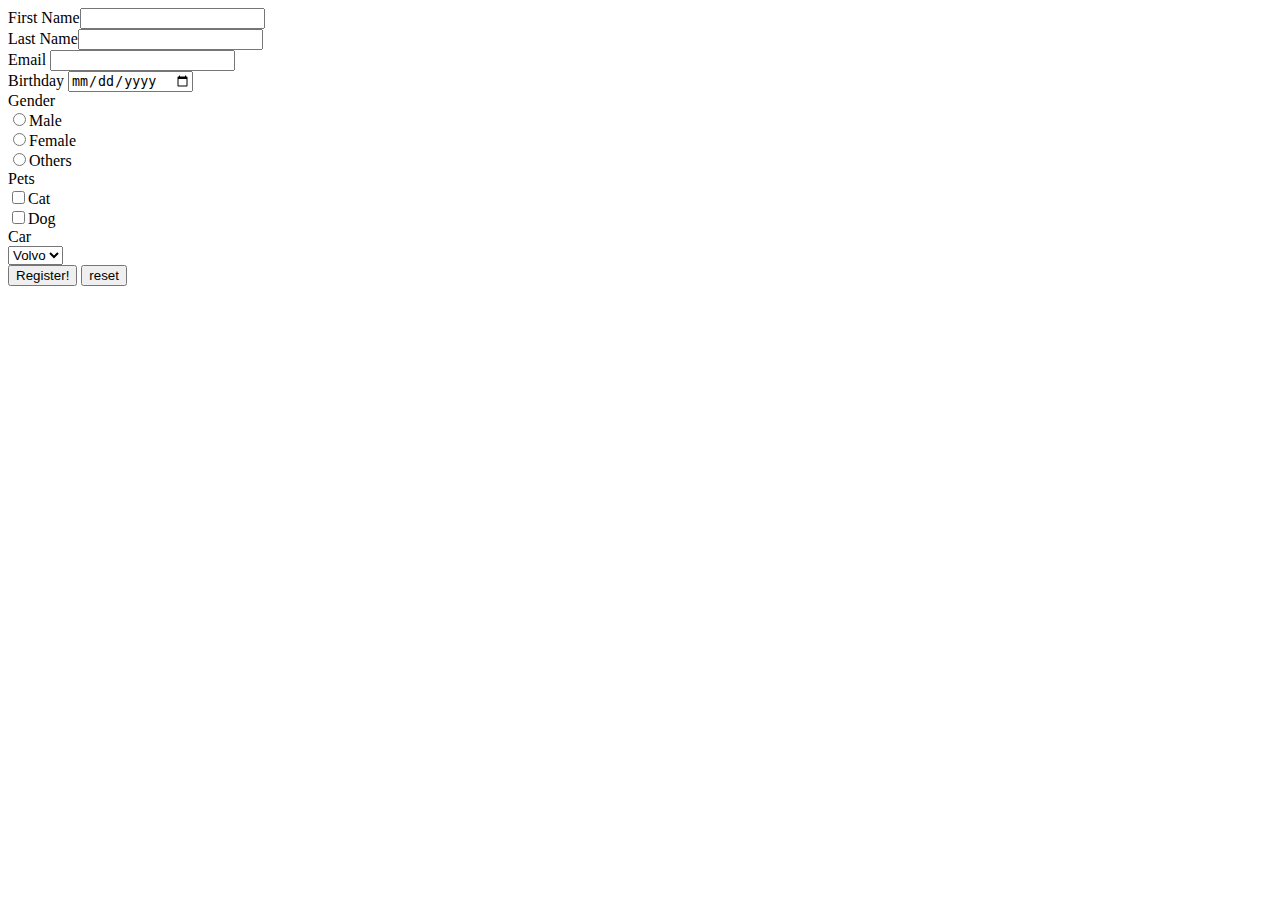
<file: index.html>
<!DOCTYPE html>
<html lang="en">
<head>
    <meta charset="UTF-8">
    <meta http-equiv="X-UA-Compatible" content="IE=edge">
    <meta name="viewport" content="width=device-width, initial-scale=1.0">
    <title><Form></Form></title>
</head>
<body>
    <form action="">
        First Name<input type="text" name="first name"><br>
        Last Name<input type="text" name="last name"><br>     
        Email <input type="email" name="password" minlength="5"><br>
        Birthday <input type="date" name="birthday"><br>
        Gender <br>
        <input type="radio" name="gender" value="Male">Male<br>
        <input type="radio" name="gender" value="Female">Female<br>
        <input type="radio" name="gender" value="Others">Others<br>
        Pets<br>
        <input type="checkbox" name="cat">Cat<br>
        <input type="checkbox" name="dog">Dog<br>
        Car <br>
        <select name="Cars">
            <option value="volvo">Volvo</option>
            <option value="audi">Audi</option>
        </select><br>
        <input type="submit" value="Register!">
        <input type="reset" value="reset"
    </form>
</body>
</html>
</file>
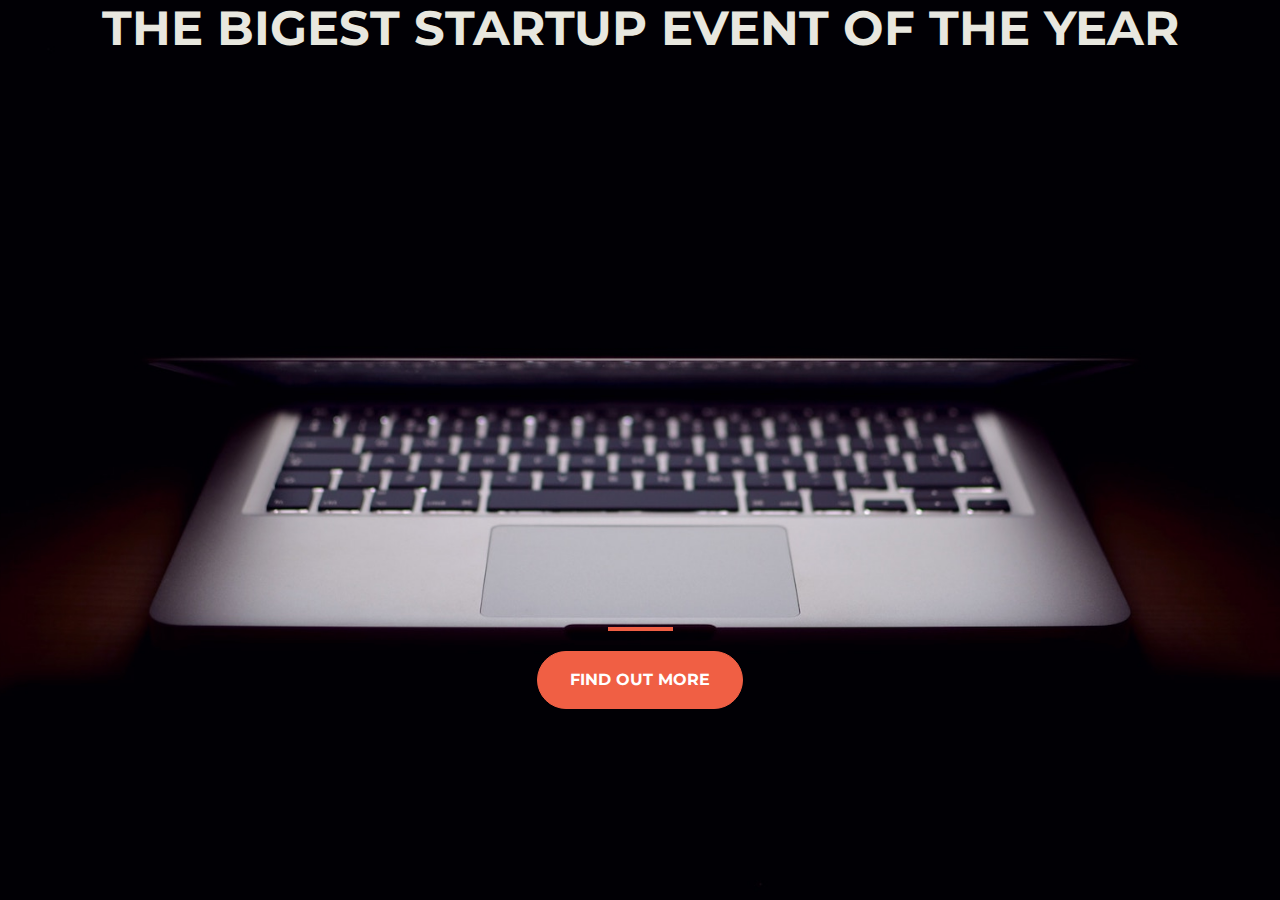
<file: startup!/landingpage.html>
<!DOCTYPE html>
<html lang="en">
<head>
    <meta charset="UTF-8">
    <meta http-equiv="X-UA-Compatible" content="IE=edge">
    <meta name="viewport" content="width=device-width, initial-scale=1.0">
    <title>Startup</title>
    <link rel="preconnect" href="https://fonts.googleapis.com">
<link rel="preconnect" href="https://fonts.gstatic.com" crossorigin>
<!-- bootstarp css style sheet  -->
<link rel="stylesheet" href="https://cdn.jsdelivr.net/npm/bootstrap@5.3.0-alpha3/dist/css/bootstrap.min.css">
<!-- google fonts -->
<link rel="preconnect" href="https://fonts.googleapis.com">
<link rel="preconnect" href="https://fonts.gstatic.com" crossorigin>
<link href="https://fonts.googleapis.com/css2?family=Merriweather:ital,wght@1,300&family=Montserrat&family=Oswald:wght@300&family=Poppins:wght@200&family=Roboto:ital,wght@0,700;1,400&display=swap" rel="stylesheet">
<!-- Style sheet -->
<link rel="stylesheet" type="text/css" href="style.css">
</head>
<body>
  <div class="container d-flex aling-items-center h-100 ">
    <div class="row">
       <header class="text-center col-12">
        <h1 class="text-uppercase"><strong>The bigest startup event of the year</strong></h1>
        </header>
        <div class="buffer"></div>
        <section class="text-center col-12">
            <hr>
            <button class="btn btn-primary btn-xl">Find out more</button>
        </section>
    </div>
   </div>
</body>
</html>
</file>
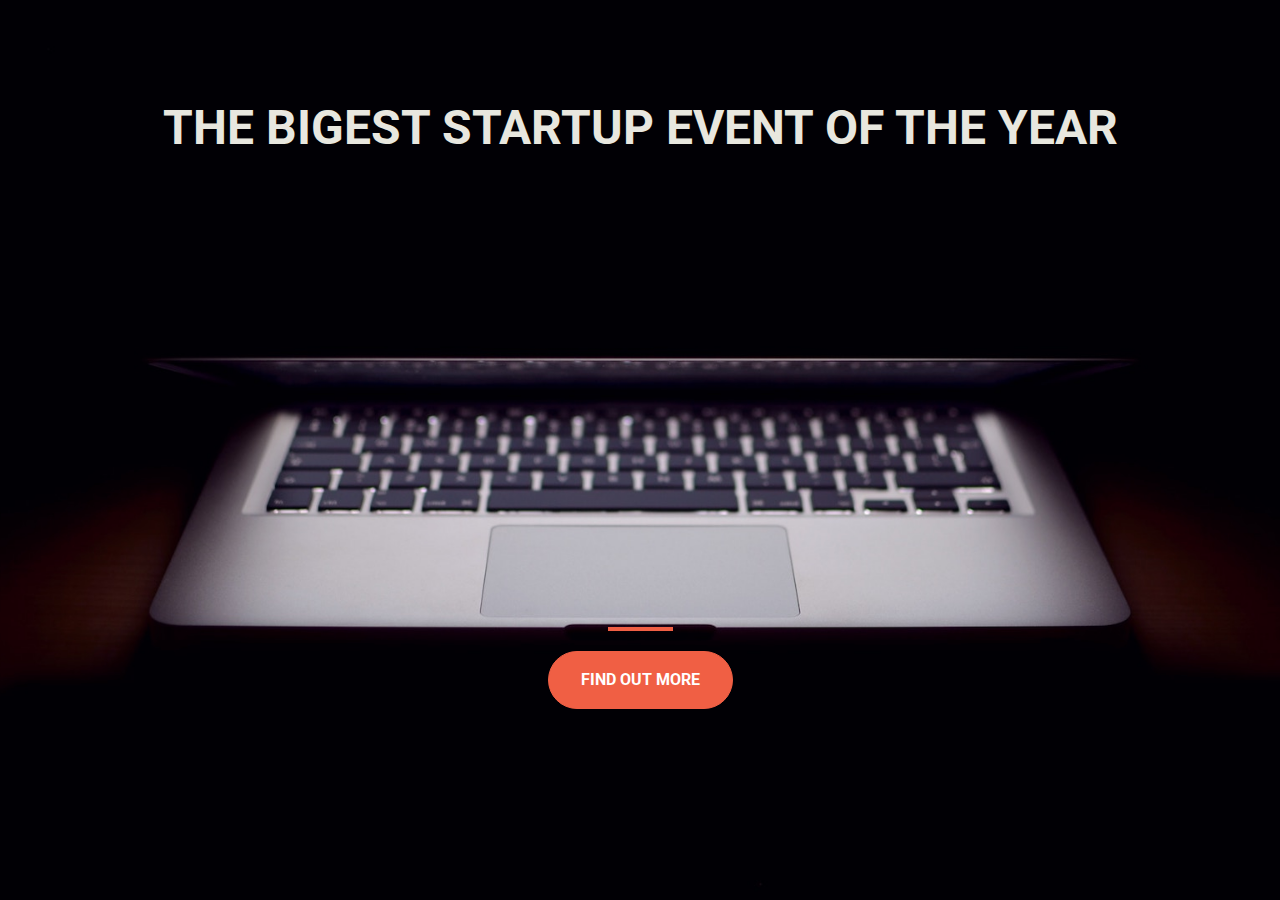
<file: forms/startup!/newproject/landingpage.html>
<!DOCTYPE html>
<html lang="en">
<head>
    <meta charset="UTF-8">
    <meta http-equiv="X-UA-Compatible" content="IE=edge">
    <meta name="viewport" content="width=device-width, initial-scale=1.0">
    <title>Startup</title>
    <link rel="preconnect" href="https://fonts.googleapis.com">
<link rel="preconnect" href="https://fonts.gstatic.com" crossorigin>
<!-- bootstarp css style sheet  -->
<link rel="stylesheet" href="https://cdn.jsdelivr.net/npm/bootstrap@5.3.0-alpha3/dist/css/bootstrap.min.css">
<!-- google fonts -->
<link rel="preconnect" href="https://fonts.googleapis.com">
<link rel="preconnect" href="https://fonts.gstatic.com" crossorigin>
<link href="https://fonts.googleapis.com/css2?family=Merriweather:ital,wght@1,300&family=Montserrat&family=Oswald:wght@300&family=Poppins:wght@200&family=Roboto:ital,wght@0,700;1,400&display=swap" rel="stylesheet">
<!-- CSS style  -->
<!-- <link
rel="stylesheet"
href="https://cdnjs.cloudflare.com/ajax/libs/animate.css/4.1.1/animate.min.css"
/> -->

<!-- Style sheet -->
<link rel="stylesheet" type="text/css" href="style.css">
</head>
<body>
  <div class="container d-flex aling-items-center h-100 ">
    <div class="row">
       <header class="text-center col-12">
        <h1 class="text-uppercase d-flex align-items-center justify-content-center h-100"><strong>The bigest startup event of the year</strong></h1>
        </header>
        <div class="buffer"></div>
        <section class="text-center col-12">
            <hr>
            <a href="https://mailchi.mp/0c1865078be3/ztmstudent"><button class="btn btn-primary btn-xl">Find out more</button>
            </a>
        </section>
    </div>
   </div>
</body>
</html>
</file>
<file: startup!/style.css>
body ,
html{
    width: 100%;
    height: 100%;
    font-family: 'Montserrat', sans-serif;
    /* font-family: 'Oswald', sans-serif;
    font-family: 'Poppins', sans-serif;
    font-family: 'Roboto', sans-serif; */
    background: url(header.jpg) no-repeat center center fixed; 
  -webkit-background-size: cover;
  -moz-background-size: cover;
  -o-background-size: cover;
  background-size: cover;
}

h1
{
    font-size: 3rem;
    color: #e8e7df;
}

hr {
    margin: 20px auto;
    color: #F05F44;
    border: 2px solid #F05F44;
    max-width: 65px;
    opacity: 1;  
}
.buffer
{
    height: 10rem;
}
.btn
{
    font-weight: 700;
    border-radius: 300px;
    text-transform: uppercase;
}
.btn-primary
{	
    background-color: #F05F44;	
    border-color: #F05F44;	
    --bs-btn-hover-bg: #ee4b08;	
    --bs-btn-hover-border-color: #ee4b08;
    }
.btn-primary:hover
{
    background-color:#ee4b08;
    border-color:#ee4b08;
    border-width: 4px;
}
.btn-xl
{
  padding: 1rem 2rem;
}
</file>
<file: forms/startup!/newproject/style.css>
body ,
html{
    width: 100%;
    height: 100%;
    font-family: 'Montserrat', sans-serif;
    font-family: 'Oswald', sans-serif;
    font-family: 'Poppins', sans-serif;
    font-family: 'Roboto', sans-serif;
    background: url(header.jpg) no-repeat center center fixed; 
  -webkit-background-size: cover;
  -moz-background-size: cover;
  -o-background-size: cover;
  background-size: cover;
}

h1
{
    font-size: 3rem;
    color: #e8e7df;
}

hr {
    margin: 20px auto;
    color: #F05F44;
    border: 2px solid #F05F44;
    max-width: 65px;
    opacity: 1;  
}
.buffer
{
    height: 10rem;
}
.btn
{
    font-weight: 700;
    border-radius: 300px;
    text-transform: uppercase;
}
.btn-primary
{	
    background-color: #F05F44;	
    border-color: #F05F44;	
    --bs-btn-hover-bg: #ee4b08;	
    --bs-btn-hover-border-color: #ee4b08;
    }
.btn-primary:hover
{
    background-color:#ee4b08;
    border-color:#ee4b08;
    border-width: 4px;
}
.btn-xl
{
  padding: 1rem 2rem;
}
.text-uppercase
{
    display: flex;
    justify-content: center;
    flex-direction: column;
}
</file>
